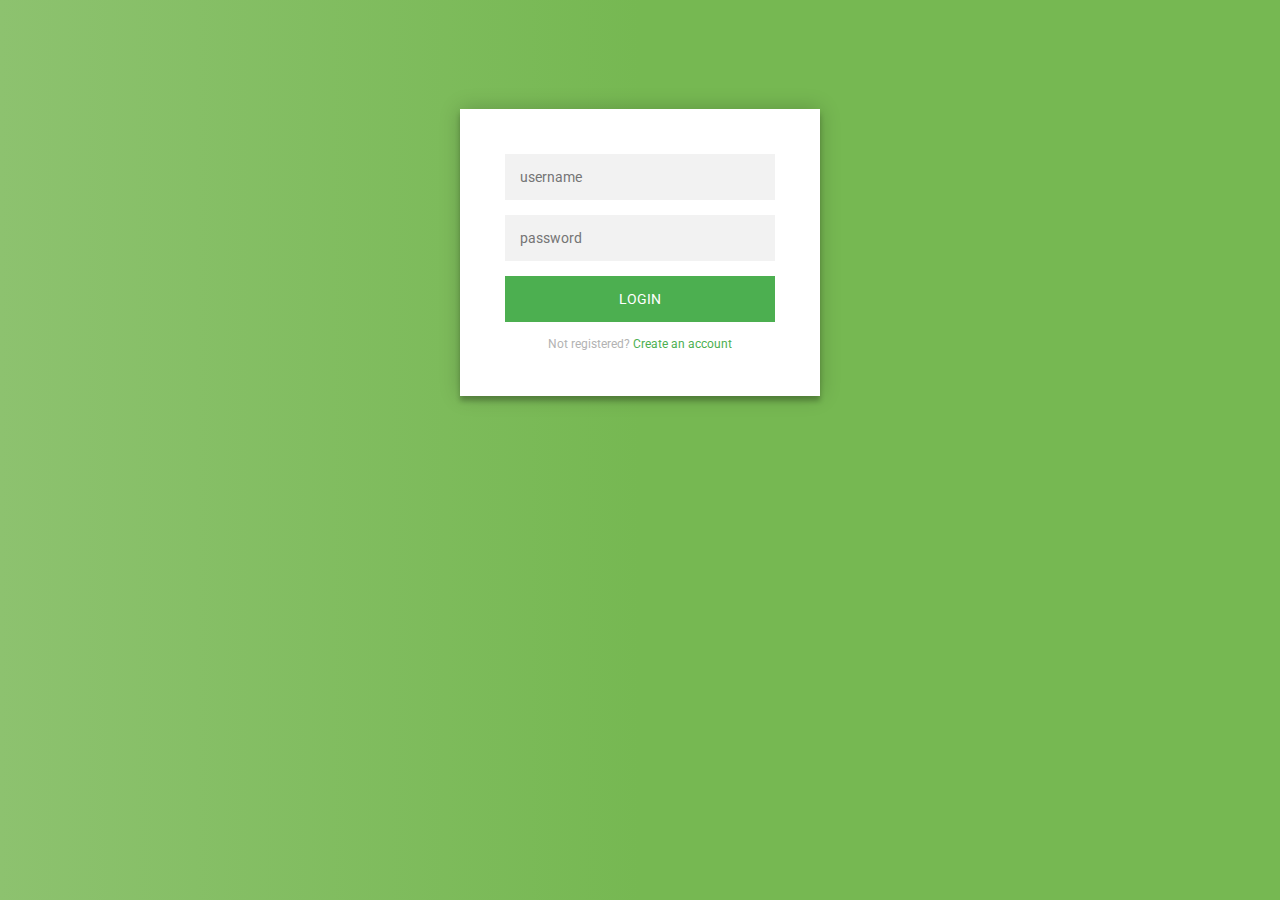
<file: 03.2712/index.html>
<!DOCTYPE html>
<html lang="en">
<head>
	<meta charset="UTF-8">
	<meta http-equiv="X-UA-Compatible" content="IE=edge">
	<meta name="viewport" content="width=device-width, initial-scale=1.0">
	<title>Documento</title>
	<link rel="stylesheet" href="/03.2712/style.css">
	<script src="/03.2712/script.js"></script>
</head>
<body>
	<div class="tudo">
		<div class="login-page">
			<div class="form">
			  <form class="register-form">
				<input type="text" placeholder="name"/>
				<input type="password" placeholder="password"/>
				<input type="text" placeholder="email address"/>
				<button>create</button>
				<p class="message">Already registered? <a href="#">Sign In</a></p>
			  </form>
			  <form class="login-form">
				<input type="text" placeholder="username"/>
				<input type="password" placeholder="password"/>
				<button>login</button>
				<p class="message">Not registered? <a href="#">Create an account</a></p>
			  </form>
			</div>
		  </div>
	</div>
</body>
</html>
</file>
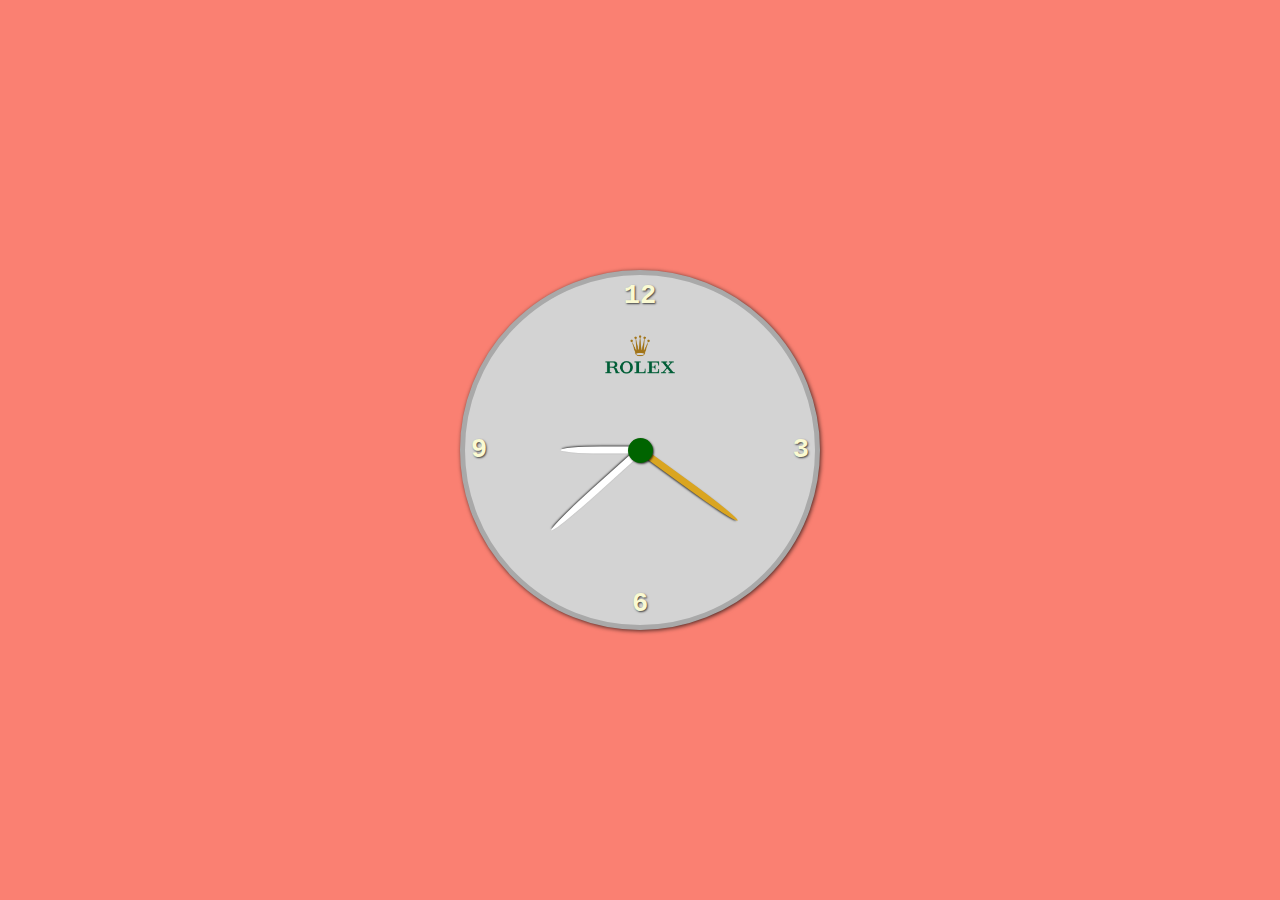
<file: 08_0301/index.html>
<!DOCTYPE html>
<html lang="pt-br">
<head>
    <meta charset="UTF-8">
    <meta http-equiv="X-UA-Compatible" content="IE=edge">
    <meta name="viewport" content="width=device-width, initial-scale=1.0">
    <title>Clock</title>
    <link rel="stylesheet" href="/08_0301/style.css">
</head>
<body>
    <div class="clock">
        <div class="numbers">
            <div class="twelve">12</div>
            <div class="three">3</div>
            <div class="six">6</div>
            <div class="nine">9</div>
        </div>
        <div class="arrows">
            <div class="hour"></div>
            <div class="minute"></div>
            <div class="second"></div>
        </div>
        <img src="/08_0301/Logo_da_Rolex.png" alt="">
    </div>
    <script src="/08_0301/script.js"></script>
</body>
</html>
</file>
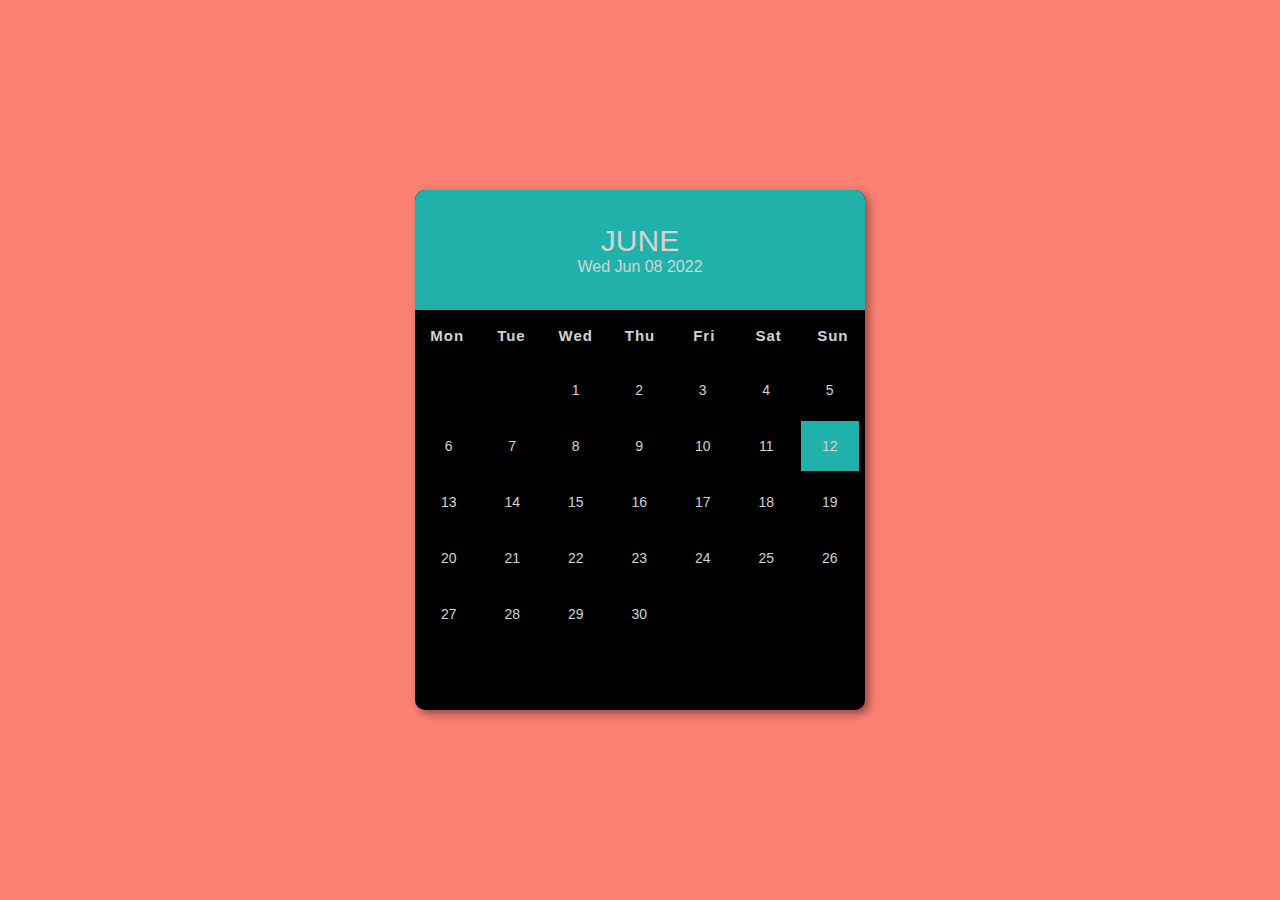
<file: 09_1202/index.html>
<!DOCTYPE html>
<html lang="pt-br">
<head>
    <meta charset="UTF-8">
    <meta http-equiv="X-UA-Compatible" content="IE=edge">
    <meta name="viewport" content="width=device-width, initial-scale=1.0">
    <title>Calendário</title>
    <link rel="stylesheet" href="/09_1202/style.css">
</head>
<body>
    <div class="container">
        <div class="calender">
            <div class="month">
                <div class="date">
                    <h1>June</h1>
                    <p>Wed Jun 08 2022</p>
                </div>
            </div>
            <div class="weekdays">
                <div>Mon</div>
                <div>Tue</div>
                <div>Wed</div>
                <div>Thu</div>
                <div>Fri</div>
                <div>Sat</div>
                <div>Sun</div>
            </div>
            <div class="days">
                <div class="empty"></div>
                <div class="empty"></div>
                <div>1</div>
                <div>2</div>
                <div>3</div>
                <div>4</div>
                <div>5</div>
                <div>6</div>
                <div>7</div>
                <div>8</div>
                <div>9</div>
                <div>10</div>
                <div>11</div>
                <div class="today">12</div>
                <div>13</div>
                <div>14</div>
                <div>15</div>
                <div>16</div>
                <div>17</div>
                <div>18</div>
                <div>19</div>
                <div>20</div>
                <div>21</div>
                <div>22</div>
                <div>23</div>
                <div>24</div>
                <div>25</div>
                <div>26</div>
                <div>27</div>
                <div>28</div>
                <div>29</div>
                <div>30</div>
            </div>
        </div>
    </div>
    <script src="/09_1202/script.js"></script>
</body>
</html>
</file>
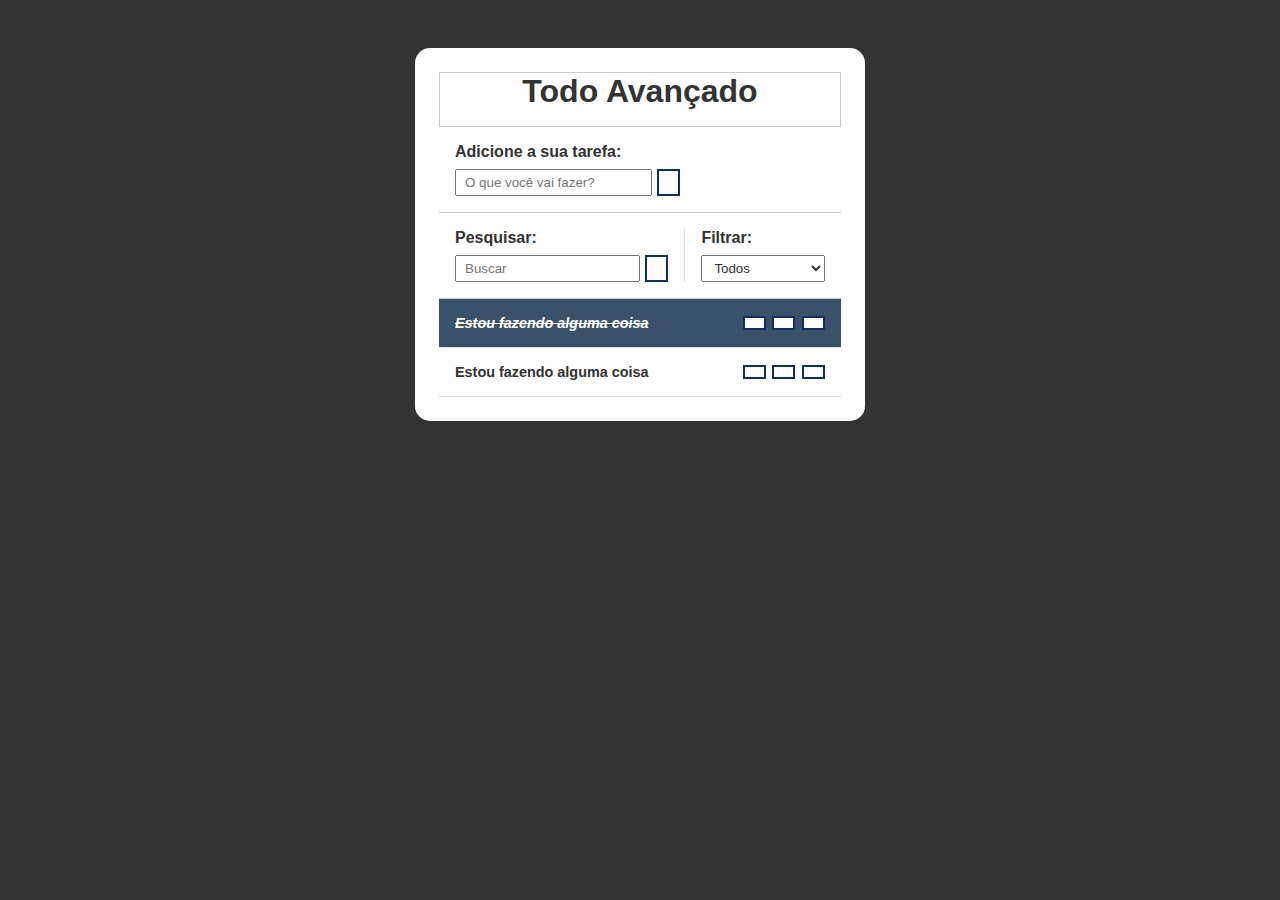
<file: 10_1302/index.html>
<!DOCTYPE html>
<html lang="pt-br">
<head>
    <meta charset="UTF-8">
    <meta http-equiv="X-UA-Compatible" content="IE=edge">
    <meta name="viewport" content="width=device-width, initial-scale=1.0">
    <title>To-do</title>
    <link rel="stylesheet" href="/10_1302/style.css">
    <link rel="stylesheet" href="https://cdnjs.cloudflare.com/ajax/libs/font-awesome/6.3.0/css/all.min.css" integrity="sha512-SzlrxWUlpfuzQ+pcUCosxcglQRNAq/DZjVsC0lE40xsADsfeQoEypE+enwcOiGjk/bSuGGKHEyjSoQ1zVisanQ==" crossorigin="anonymous" referrerpolicy="no-referrer" />
    <script src="/10_1302/script.js" defer></script>
</head>
<body>
    <div class="todo-container">
        <header>
            <h1>Todo Avançado</h1>
        </header>
        <form id="todo-form">
            <p>Adicione a sua tarefa:</p>
            <div class="form-control">
                <input type="text" id="todo-input" placeholder="O que você vai fazer?">
                <button type="submit">
                    <i class="fa-thin fa-plus"></i>
                </button>
            </div>
        </form>
        <form id="edit-form" class="hide">
            <p>Edite a sua tarefa:</p>
            <div class="form-control">
                <input type="text" id="edit-input">
                <button type="submit">
                    <i class="fa-solid fa-check-double"></i>
                </button>
            </div>
            <button id="cancel-edit-btn">Cancelar</button>
        </form>
        <div id="toolbar">
            <div id="search">
                <h4>Pesquisar:</h4>
                <form>
                    <input type="text" id="search-input" placeholder="Buscar">
                    <button id="erase-button">
                        <i class="fa-solid fa-delete-left"></i>
                    </button>
                </form>
            </div>
            <div id="filter">
                <h4>Filtrar:</h4>
                <select id="filter-select">
                    <option value="all">Todos</option>
                    <option value="done">Feitos</option>
                    <option value="todo">A fazer</option>
                </select>
            </div>
        </div>
        <div id="todo-list">
            <div class="todo done">
                <h3>Estou fazendo alguma coisa</h3>
                <button class="finish-todo">
                    <i class="fa-solid fa-check"></i>
                </button>
                <button class="edit-todo">
                    <i class="fa-solid fa-pen"></i>
                </button>
                <button class="remove-todo">
                    <i class="fa-solid fa-xmark"></i>
                </button>
            </div>
            <div class="todo">
                <h3>Estou fazendo alguma coisa</h3>
                <button class="finish-todo">
                    <i class="fa-solid fa-check"></i>
                </button>
                <button class="edit-todo">
                    <i class="fa-solid fa-pen"></i>
                </button>
                <button class="remove-todo">
                    <i class="fa-solid fa-xmark"></i>
                </button>
            </div>
        </div>
    </div>
</body>
</html>
</file>
<file: 03.2712/style.css>
@import url(https://fonts.googleapis.com/css?family=Roboto:300);

.login-page {
  width: 360px;
  padding: 8% 0 0;
  margin: auto;
}
.form {
  position: relative;
  z-index: 1;
  background: #FFFFFF;
  max-width: 360px;
  margin: 0 auto 100px;
  padding: 45px;
  text-align: center;
  box-shadow: 0 0 20px 0 rgba(0, 0, 0, 0.2), 0 5px 5px 0 rgba(0, 0, 0, 0.24);
}
.form input {
  font-family: "Roboto", sans-serif;
  outline: 0;
  background: #f2f2f2;
  width: 100%;
  border: 0;
  margin: 0 0 15px;
  padding: 15px;
  box-sizing: border-box;
  font-size: 14px;
}
.form button {
  font-family: "Roboto", sans-serif;
  text-transform: uppercase;
  outline: 0;
  background: #4CAF50;
  width: 100%;
  border: 0;
  padding: 15px;
  color: #FFFFFF;
  font-size: 14px;
  -webkit-transition: all 0.3 ease;
  transition: all 0.3 ease;
  cursor: pointer;
}
.form button:hover,.form button:active,.form button:focus {
  background: #43A047;
}
.form .message {
  margin: 15px 0 0;
  color: #b3b3b3;
  font-size: 12px;
}
.form .message a {
  color: #4CAF50;
  text-decoration: none;
}
.form .register-form {
  display: none;
}
.container {
  position: relative;
  z-index: 1;
  max-width: 300px;
  margin: 0 auto;
}
.container:before, .container:after {
  content: "";
  display: block;
  clear: both;
}
.container .info {
  margin: 50px auto;
  text-align: center;
}
.container .info h1 {
  margin: 0 0 15px;
  padding: 0;
  font-size: 36px;
  font-weight: 300;
  color: #1a1a1a;
}
.container .info span {
  color: #4d4d4d;
  font-size: 12px;
}
.container .info span a {
  color: #000000;
  text-decoration: none;
}
.container .info span .fa {
  color: #EF3B3A;
}
body {
  background: #76b852; /* fallback for old browsers */
  background: rgb(141,194,111);
  background: linear-gradient(90deg, rgba(141,194,111,1) 0%, rgba(118,184,82,1) 50%);
  font-family: "Roboto", sans-serif;
  -webkit-font-smoothing: antialiased;
  -moz-osx-font-smoothing: grayscale;      
}
</file>
<file: 08_0301/style.css>
body{
    padding: 0;
    margin: 0;
    background-color: salmon;
    font-family: 'Courier New', Courier, monospace;
    height: 100vh;
    display: flex;
    justify-content: center;
    align-items: center;
}img{
    width: 70px;
    position: absolute;
    left: 50%;
    transform: translate(-50%);
    top: 60px;
    z-index: 2;
}.clock{
    position: relative;
    background-color: lightgray;
    width: 350px;
    height: 350px;
    border-radius: 50%;
    border: 5px solid darkgray;
    box-shadow: 1px 1px 4px rgba(0,0,0,.7);
}.numbers div{
    position: absolute;
    font-size: 27px;
    font-weight: bold;
    color: lightgoldenrodyellow;
    text-shadow: 1px 1px 2px rgba(0,0,0,.7);
}.twelve{
    top: 6px;
    left: 50%;
    transform: translateX(-50%);
}.three{
    right: 6px;
    top: 50%;
    transform: translateY(-50%);
}.six{
    bottom: 6px;
    left: 50%;
    transform: translateX(-50%);
}.nine{
    left: 6px;
    top: 50%;
    transform: translateY(-50%);
}.arrows{
    display: flex;
    width: 100%;
    height: 100%;
    justify-content: center;
    align-items: center;
}.arrows::before{
    content: "";
    width: 25px;
    height: 25px;
    background-color: darkgreen;
    border-radius: 50%;
    box-shadow: 1px 1px 2px rgba(0,0,0,.7);
    z-index: 4;
}.arrows div{
    background-color: white;
    width: 7px;
    position: absolute;
    height: 120px;
    transform-origin: bottom center;
    bottom: 50%;
    z-index: 3;
    border-radius: 50% 50% 0 0;
    box-shadow: 1px 1px 2px rgba(0,0,0,.7);
}.arrows .hour{
    height: 80px;
    transform: rotate(30deg);
}.arrows .second{

    transform: rotate(250deg);
    background-color: goldenrod;
}
</file>
<file: 09_1202/style.css>
*{
    margin: 0;
    padding: 0;
    font-family: sans-serif;
    box-sizing: border-box;
}.container{
    width: 100%;
    height: 100vh;
    background-color: salmon;
    display: flex;
    justify-content: center;
    align-items: center;
}.calender{
    background-color: black;
    color: lightgray;
    width: 450px;
    height: 520px;
    border-radius: 10px;
    box-shadow: 4px 4px 8px rgba(0,0,0,.4);
}.month{
    width: 100%;
    height: 120px;
    background-color: lightseagreen;
    display: flex;
    justify-content: center;
    align-items: center;
    text-align: center;
    border-radius: 10px 10px 0 0;
}.month h1{
    font-size: 30px;
    font-weight: 400;
    text-transform: uppercase;
}.month p{
    font-size: 16px;
}.weekdays{
    width: 100%;
    height: 50px;
    display: flex;
}.weekdays div{
    font-size: 15px;
    font-weight: bold;
    letter-spacing: 1px;
    width: 100%;
    display: flex;
    align-items: center;
    justify-content: center;
}.days{
    width: 100%;
    display: flex;
    flex-wrap: wrap;
    padding: 2px;
}.days div{
    font-size: 14px;
    margin: 3px;
    width: 57.5px;
    height: 50px;
    display: flex;
    justify-content: center;
    align-items: center;
}.days div:hover:not(.empty){
    border: 2px solid gray; 
    cursor: pointer;
}.today{
    background-color: lightseagreen;
}
</file>
<file: 10_1302/style.css>
/* Geral */
*{
    padding: 0;
    margin: 0;
    font-family: helvetica;
    color: #333;
    box-sizing: border-box;
}body{
    background-color: #333;
    background-position: center;
    background-size: cover;
}button{
    background-color: #fdfdfd;
    color: #102f5e;
    border: 2px solid #102f5e;
    padding: .3rem .6rem;
    font-size: 1rem;
    cursor: pointer;
    display: flex;
    justify-content: center;
    align-items: center;
    transition: 0.4s;
}button:hover{
    background-color: #102f5e;
    color: #fff;
}button:hover > i{
    color: #fff;
}button i{
    color: #102f5e;
    font-weight: bold;
    pointer-events: none;
}input, select{
    padding: 0.25rem 0.5rem;
}.hide{
    display: none;
}
/* Todo header */
.todo-container{
    max-width: 450px;
    margin: 3rem auto;
    background-color: #fdfdfd;
    padding: 1.5rem;
    border-radius: 15px;
}.todo-container header{
    text-align: center;
    padding: 0 1rem 1rem;
    border: 1px solid #ccc;
}
/* Todo form */
#todo-form, #edit-form{
    padding: 1rem;
    border-bottom: 1px solid #ccc;
}#todo-form p, #edit-form p{
    margin-bottom: .5rem;
    font-weight: bold;
}.form-control{
    display: flex;
}.form-control input{
    margin-right: .3rem ;
}#cancel-edit-btn{
    margin-top: 1rem;
}#toolbar{
    padding: 1rem;
    border-bottom: 1px solid #ccc;
    display: flex;
}#toolbar h4{
    margin-bottom: .5rem;
}#search{
    border-right: 1px solid #ddd;
    padding-right: 1rem;
    margin-right: 1rem;
    width: 65%;
    display: flex;
    flex-direction: column;
}#search form{
    display: flex;
}#search input{
    width: 100%;
    margin-right: .3rem;
}#filter{
    width: 35%;
    display: flex;
    flex-direction: column;
}#filter select{
    flex: 1;
}.todo{
    display: flex;
    justify-content: space-around;
    align-items: center;
    padding: 1rem;
    border-bottom: 1px solid #ddd;
    transition: .3s;
}.todo h3{
    flex: 1;
    font-size: 0.9rem;
}.todo button{
    margin-left: 0.4rem;
}.done{
    background-color: #395169;
}.done h3{
    color: #fff;
    text-decoration: line-through;
    font-style: italic;
}
</file>
